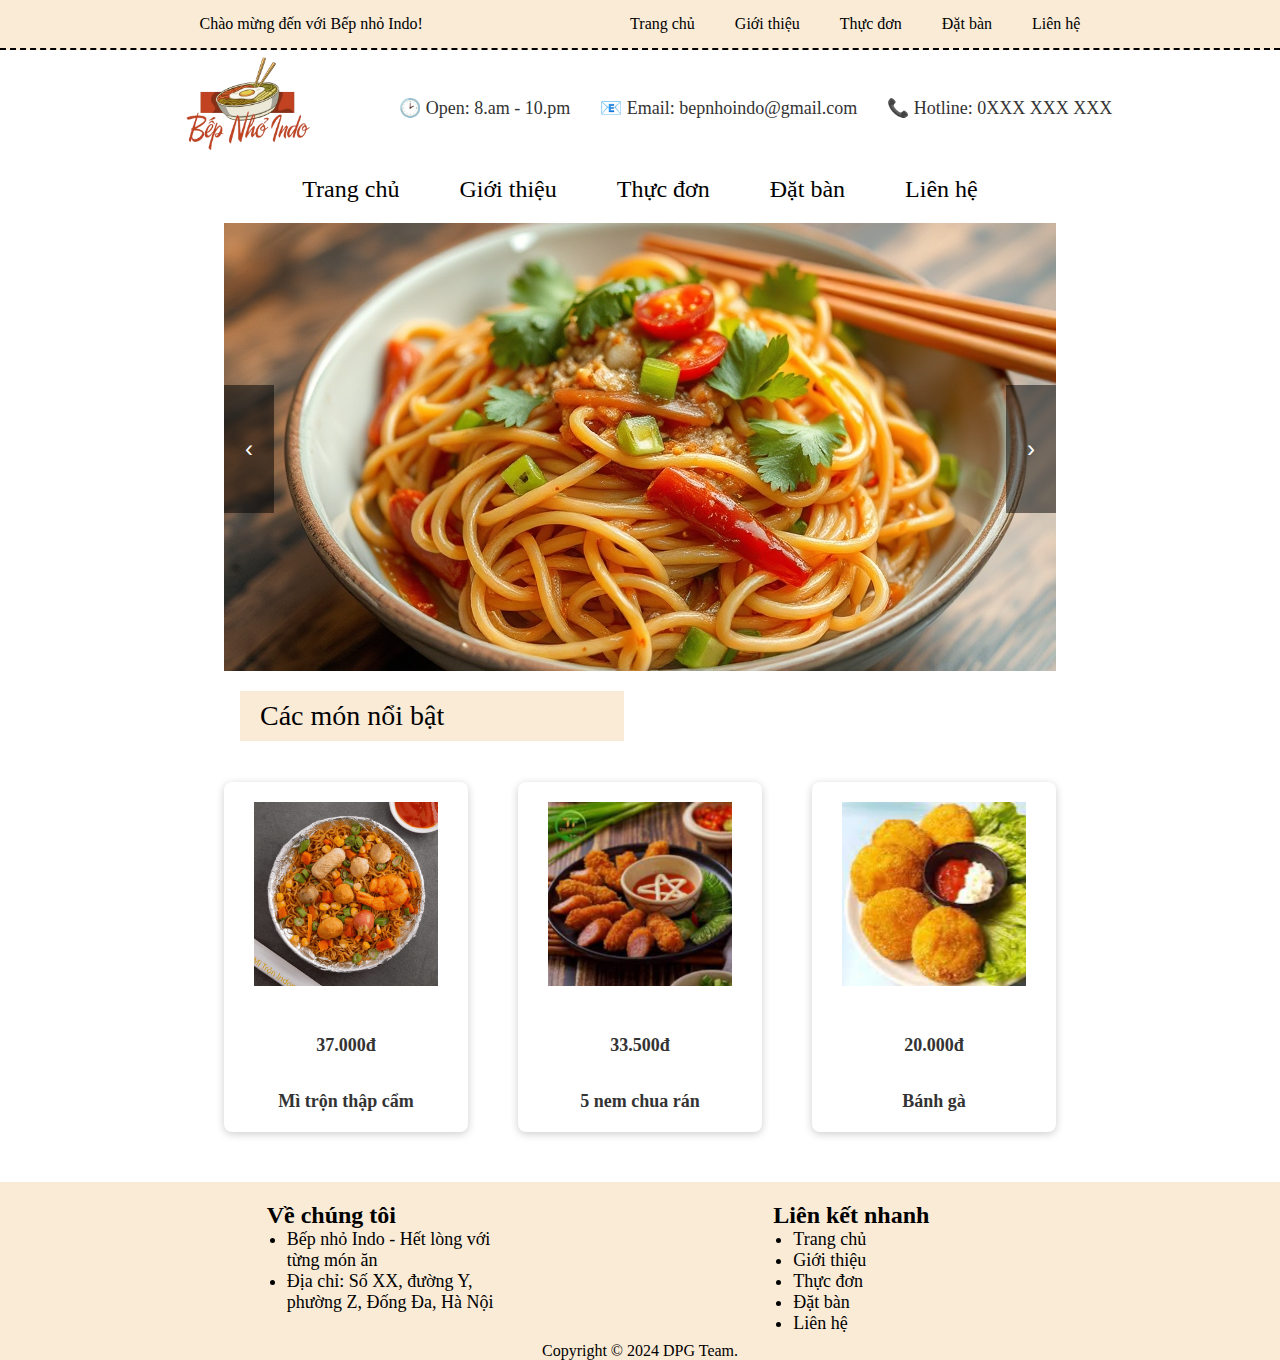
<file: index.html>
<!DOCTYPE html>
<html lang="en">
<head>
    <meta charset="UTF-8">
    <meta name="viewport" content="width=device-width, initial-scale=1.0">
    <meta name="description" content="Bếp nhỏ Indo - Nhà hàng mì trộn tại Hà Nội. Đặt bàn ngay để trải nghiệm ẩm thực độc đáo tại Bếp nhỏ Indo.">
    <meta name="keywords" content="Bếp nhỏ Indo, nhà hàng Hà Nội, đặt bàn, món ăn ngon, mì trộn, nem chua rán, bánh gà">
    <title>Trang chủ - Bếp nhỏ Indo</title>
    <link rel="stylesheet" href="./css/header-footer.css">
    <link rel="stylesheet" href="./css/home.css">
</head>
<body>
    <header>
        <div class="head-bar">
            <div class="welcome-word">
                <span>Chào mừng đến với Bếp nhỏ Indo!</span>
                
            </div>
            <ul class="head-bar-menu">
                <li><a href="../index.html">Trang chủ</a></li>
                <li><a href="./html/about-us.html">Giới thiệu</a></li>
                <li><a href="./html/menu.html">Thực đơn</a></li>
                <li><a href="./html/reserve.html">Đặt bàn</a></li>
                <li><a href="./html/contact.html">Liên hệ</a></li>
            </ul>
        </div>
        <div class="head-info">
            <img src="./images/logo.png">
            <div>
                <p><span>&#x1F551;</span> Open: 8.am - 10.pm</p>
                <p><span>&#x1F4E7;</span> Email: bepnhoindo@gmail.com</p>
                <p><span>&#x1F4DE;</span> Hotline: 0XXX XXX XXX</p></div>
            </div>
        <div class="nav-bar">
            <ul>
                <li><a href="./index.html">Trang chủ</a></li>
                <li><a href="./html/about-us.html">Giới thiệu</a></li>
                <li><a href="./html/menu.html">Thực đơn</a></li>
                <li><a href="./html/reserve.html">Đặt bàn</a></li>
                <li><a href="./html/contact.html">Liên hệ</a></li>
            </ul>
        </div>
    </header>

    <main>
        <div class="container">
            <img src="./images/mitron.png" class="img">
            <img src="./images/mitron1.png" class="img hidden">
            <img src="./images/mitron2.png" class="img hidden">
            <button class="arrow left" onclick="prev()">&#8249;</button>
            <button class="arrow right" onclick="next()">&#8250;</button>
        </div>
        <div class="popular">
            <p>Các món nổi bật</p>
        </div>
        <div class="product-grid">
            <div class="product-card">
                <img src="./images/IMG_8114.PNG" alt="Product Image">
                <p>37.000đ</p>
                <p>Mì trộn thập cẩm</p>
            </div>
            <div class="product-card">
                <img src="./images/IMG_8399.JPG" alt="Product Image">
                <p>33.500đ</p>
                <p>5 nem chua rán</p>
            </div>
            <div class="product-card">
                <img src="./images/IMG_8401.JPG" alt="Product Image">
                <p>20.000đ</p>
                <p>Bánh gà</p>
            </div>
        </div>
    </main>

    <footer>
        <div class="footer-infor">
            <ul>
                <p>Về chúng tôi</p>
                <li>Bếp nhỏ Indo - Hết lòng với từng món ăn</li>
                <li>Địa chỉ: Số XX, đường Y, phường Z, Đống Đa, Hà Nội</li>
            </ul>
            <ul>
                <p>Liên kết nhanh</p>
                <li><a href="./index.html">Trang chủ</a></li>
                <li><a href="./html/about-us.html">Giới thiệu</a></li>
                <li><a href="./html/menu.html">Thực đơn</a></li>
                <li><a href="./html/reserve.html">Đặt bàn</a></li>
                <li><a href="./html/contact.html">Liên hệ</a></li>
            </ul>
        </div>
        <div class="copyright">
            <p>Copyright &copy; 2024 DPG Team.</p>
        </div>
    </footer>
    <script src="./js/home.js"></script>
</body>
</html>
</file>
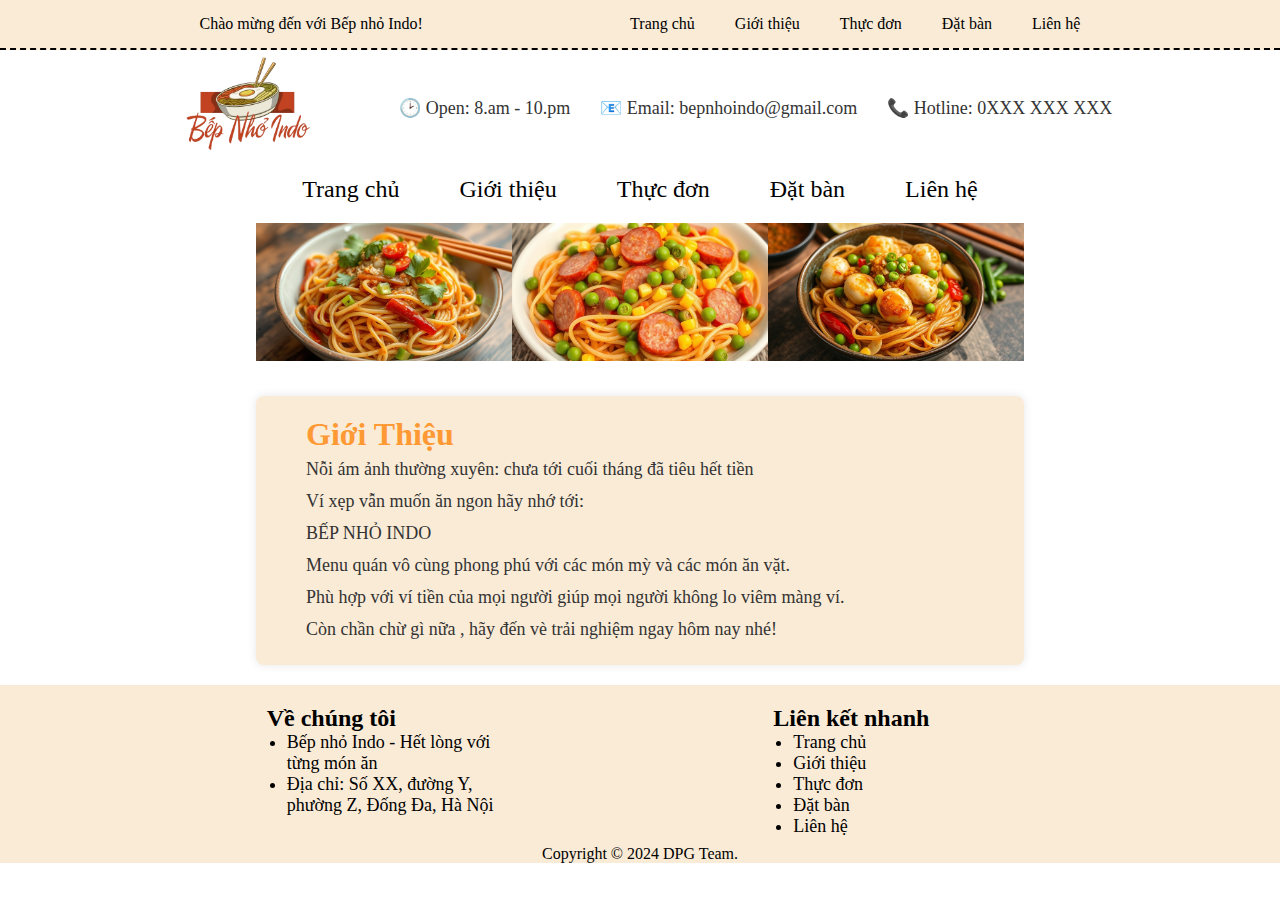
<file: html/about-us.html>
<!DOCTYPE html>
<html lang="en">
<head>
    <meta charset="UTF-8">
    <meta name="viewport" content="width=device-width, initial-scale=1.0">
    <title>Giới thiệu - Bếp nhỏ Indo</title>
    <link rel="stylesheet" href="../css/header-footer.css">
    <link rel="stylesheet" href="../css/aboutus.css">
</head>
<body>
    <header>
        <div class="head-bar">
            <div class="welcome-word">
                <span>Chào mừng đến với Bếp nhỏ Indo!</span>
                
            </div>
            <ul class="head-bar-menu">
                <li><a href="../index.html">Trang chủ</a></li>
                <li><a href="../html/about-us.html">Giới thiệu</a></li>
                <li><a href="../html/menu.html">Thực đơn</a></li>
                <li><a href="../html/reserve.html">Đặt bàn</a></li>
                <li><a href="../html/contact.html">Liên hệ</a></li>
            </ul>
        </div>
        <div class="head-info">
            <img src="../images/logo.png">
            <div>
                <p><span>&#x1F551;</span> Open: 8.am - 10.pm</p>
                <p><span>&#x1F4E7;</span> Email: bepnhoindo@gmail.com</p>
                <p><span>&#x1F4DE;</span> Hotline: 0XXX XXX XXX</p></div>
            </div>
        </div>
        <div class="nav-bar">
            <ul>
                <li><a href="../index.html">Trang chủ</a></li>
                <li><a href="../html/about-us.html">Giới thiệu</a></li>
                <li><a href="../html/menu.html">Thực đơn</a></li>
                <li><a href="../html/reserve.html">Đặt bàn</a></li>
                <li><a href="../html/contact.html">Liên hệ</a></li>
            </ul>
        </div>
    </header>

    <main>
        <div class="container">
            <img src="../images/mitron.png">
            <img src="../images/mitron1.png">
            <img src="../images/mitron2.png">
        </div>
        <div class="content">
            <h2>Giới Thiệu</h2>
            <p>Nỗi ám ảnh thường xuyên: chưa tới cuối tháng đã tiêu hết tiền </p>
            <p>Ví xẹp vẫn muốn ăn ngon hãy nhớ tới: </p>
            <p>BẾP NHỎ INDO </p>
            <p>Menu quán vô cùng phong phú với các món mỳ và các món ăn vặt.</p>
            <p>Phù hợp với ví tiền của mọi người giúp mọi người không lo viêm màng ví.</p>
            <p>Còn chần chừ gì nữa , hãy đến vè trải nghiệm ngay hôm nay nhé! </p>
        </div>
    </main>

    <footer>
        <div class="footer-infor">
            <ul>
                <p>Về chúng tôi</p>
                <li>Bếp nhỏ Indo - Hết lòng với từng món ăn</li>
                <li>Địa chỉ: Số XX, đường Y, phường Z, Đống Đa, Hà Nội</li>
            </ul>
            <ul>
                <p>Liên kết nhanh</p>
                <li><a href="../index.html">Trang chủ</a></li>
                <li><a href="../html/about-us.html">Giới thiệu</a></li>
                <li><a href="../html/menu.html">Thực đơn</a></li>
                <li><a href="../html/reserve.html">Đặt bàn</a></li>
                <li><a href="../html/contact.html">Liên hệ</a></li>
            </ul>
        </div>
        <div class="copyright">
            <p>Copyright &copy; 2024 DPG Team.</p>
        </div>
    </footer>
</body>
</html>
</file>
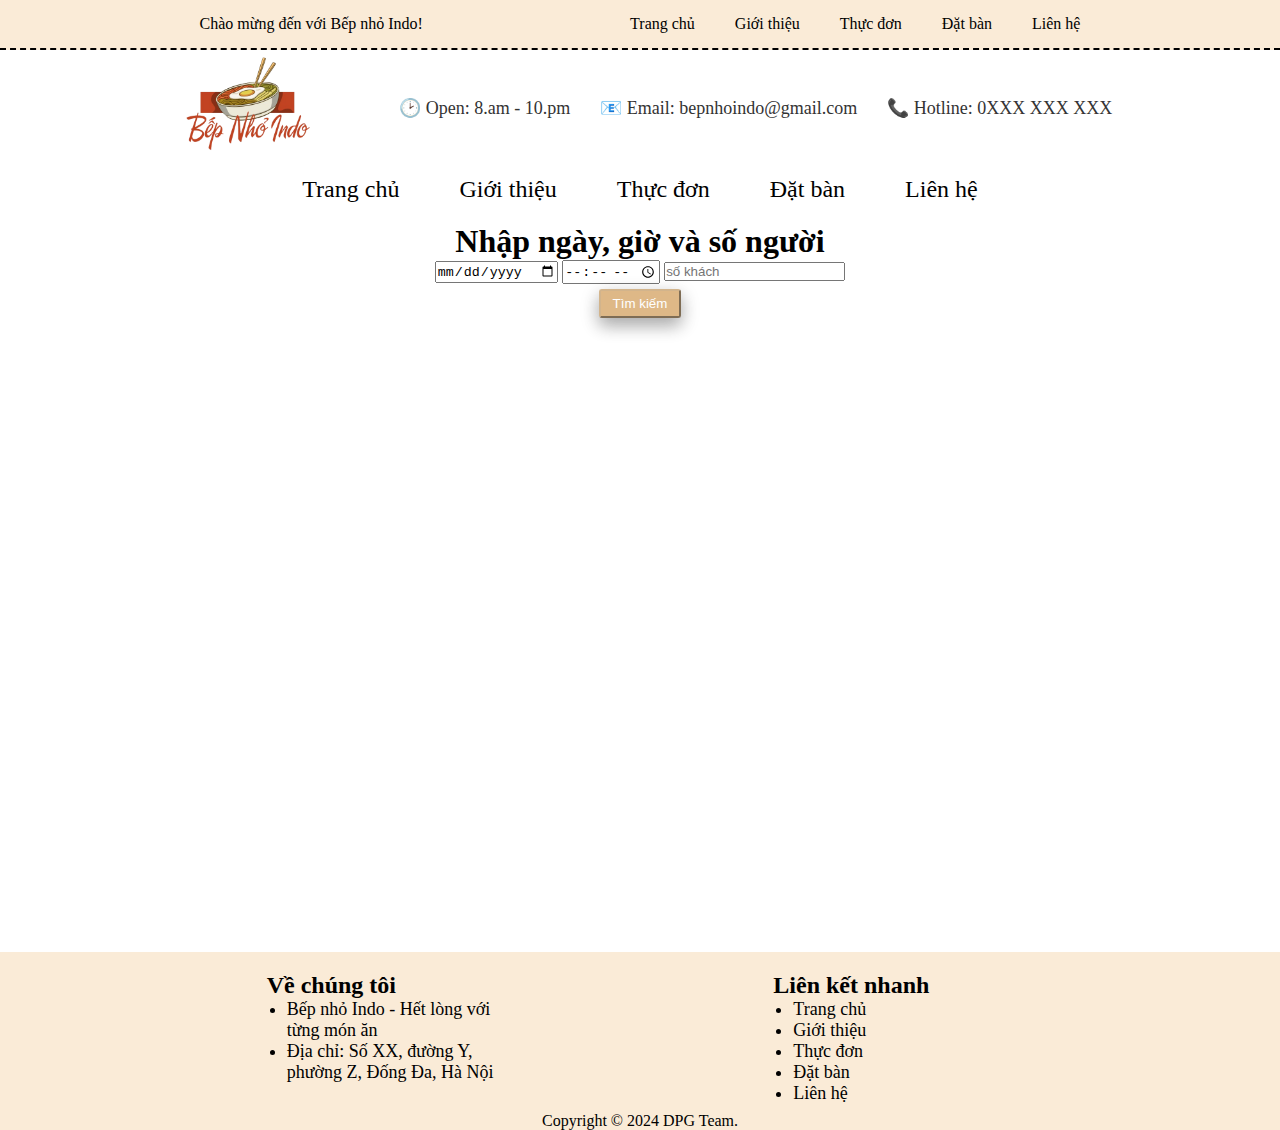
<file: html/reserve.html>
<!DOCTYPE html>
<html lang="en">

<head>
    <meta charset="UTF-8">
    <meta name="viewport" content="width=device-width, initial-scale=1.0">
    <title>Đặt bàn - Bếp nhỏ Indo</title>
    <link rel="stylesheet" href="../css/header-footer.css">
    <link rel="stylesheet" href="../css/reserve.css">
    <script src="../js/reserve.js"></script>
</head>

<body>
    <header>
        <div class="head-bar">
            <div class="welcome-word">
                <span>Chào mừng đến với Bếp nhỏ Indo!</span>

            </div>
            <ul class="head-bar-menu">
                <li><a href="../index.html">Trang chủ</a></li>
                <li><a href="../html/about-us.html">Giới thiệu</a></li>
                <li><a href="../html/menu.html">Thực đơn</a></li>
                <li><a href="../html/reserve.html">Đặt bàn</a></li>
                <li><a href="../html/contact.html">Liên hệ</a></li>
            </ul>
        </div>
        <div class="head-info">
            <img src="../images/logo.png" alt="">
            <div>
                <p><span>&#x1F551;</span> Open: 8.am - 10.pm</p>
                <p><span>&#x1F4E7;</span> Email: bepnhoindo@gmail.com</p>
                <p><span>&#x1F4DE;</span> Hotline: 0XXX XXX XXX</p>
            </div>
        </div>
        </div>
        <div class="nav-bar">
            <ul>
                <li><a href="../index.html">Trang chủ</a></li>
                <li><a href="../html/about-us.html">Giới thiệu</a></li>
                <li><a href="../html/menu.html">Thực đơn</a></li>
                <li><a href="../html/reserve.html">Đặt bàn</a></li>
                <li><a href="../html/contact.html">Liên hệ</a></li>
            </ul>
        </div>
    </header>

    <main>
        <section class="pick">
            <h1 id="pick">Nhập ngày, giờ và số người</h1>
            <form action="">
                <input type="date" id="dateInput">
                <input type="time" id="timeInput">
                <input list="number" id="accommodationInput" placeholder="số khách" >
                <datalist id="number">
                    <option value="1"></option>
                    <option value="2"></option>
                    <option value="4"></option>
                    <option value="8"></option>
                </datalist>
            </form>
            <button id="searchingButton">Tìm kiếm</button><br>
            <button class="resetButton" id="resetButton">Đặt lại</button>
        </section>
        <section>
            <table id="reservationTable">
                <thead>
                    <tr>
                        <th>Bàn</th>
                        <th>Thời Gian</th>
                        <th>Ngày </th>
                        <th>Số người</th>
                        <th>Tình trạng</th>
                        <th></th>
                    </tr>
                </thead>

                <tr>
                    <td>1</td>
                    <td class="time-cell"></td>
                    <td class="date-cell"></td>
                    <td class="accommodation-cell"></td>
                    <td class="green">Còn bàn</td>
                    <td><button onclick="popupFn()">Đặt bàn</button></td>
                </tr>
                <tr>
                    <td>2</td>
                    <td class="time-cell">
                    <td class="date-cell"></td>
                    <td class="accommodation-cell"></td>
                    <td class="green">Còn bàn</td>
                    <td><button onclick="popupFn()">Đặt bàn</button></td>
                </tr>
                <tr>
                    <td>3</td>
                    <td class="time-cell">
                    <td class="date-cell"></td>
                    <td class="accommodation-cell"></td>
                    <td class="green">Còn bàn</td>
                    <td><button onclick="popupFn()">Đặt bàn</button></td>
                </tr>
                <tr>
                    <td>4</td>
                    <td class="time-cell">
                    <td class="date-cell"></td>
                    <td class="accommodation-cell"></td>
                    <td class="green">Còn bàn</td>
                    <td><button onclick="popupFn()"> Đặt bàn</button></td>
                </tr>
                <tr>
                    <td>5</td>
                    <td class="time-cell">
                    <td class="date-cell"></td>
                    <td class="accommodation-cell"></td>
                    <td class="green">Còn bàn</td>
                    <td><button onclick="popupFn()"> Đặt bàn</button></td>
                </tr>
                <tr>
                    <td>6</td>
                    <td class="time-cell">
                    <td class="date-cell"></td>
                    <td class="accommodation-cell"></td>
                    <td class="green">Còn bàn</td>
                    <td><button onclick="popupFn()"> Đặt bàn</button></td>
                </tr>
                <tr>
                    <td>7</td>
                    <td class="time-cell">
                    <td class="date-cell"></td>
                    <td class="accommodation-cell"></td>
                    <td class="green">Còn bàn</td>
                    <td><button onclick="popupFn()"> Đặt bàn</button></td>
                </tr>
                <tr>
                    <td>8</td>
                    <td class="time-cell">
                    <td class="date-cell"></td>
                    <td class="accommodation-cell"></td>
                    <td class="green">Còn bàn</td>
                    <td><button onclick="popupFn()"> Đặt bàn</button></td>
                </tr>
                <tr>
                    <td>9</td>
                    <td class="time-cell">
                    <td class="date-cell"></td>
                    <td class="accommodation-cell"></td>
                    <td class="green">Còn bàn</td>
                    <td><button onclick="popupFn()"> Đặt bàn</button></td>
                </tr>
                <tr>
                    <td>10</td>
                    <td class="time-cell">
                    <td class="date-cell"></td>
                    <td class="accommodation-cell"></td>
                    <td class="green">Còn bàn</td>
                    <td><button onclick="popupFn()"> Đặt bàn</button></td>
                </tr>

                <div id="overlay"></div>
                <div id="popupDialog">
                    <p class="size26">Chào mừng đến với Bếp nhỏ Indo</p>
                    <form name="frmAccount">
                        <div class="text-bar">
                            <input type="text" id="ipname" placeholder="Họ tên khách hàng...">
                        </div>
                        <div class="text-bar">
                            <input type="text" id="ipcontact" placeholder="Số điện thoại/E-mail...">
                        </div>
                        <div class="note-bar">
                            <textarea name="" id="ipnote" placeholder=" Ghi chú... "></textarea>
                        </div>
                    </form>
                    <div class="popupimg"><img src="../images/logo.png" alt=""></div>
                    <div class="button"><button onclick="validform(frmAccount)">Đặt bàn</button></div>
                    <div class="button"><button class="resetButton" onclick="closeFn()">Hủy</button></div>
                </div>


                <div id="overlay2"></div>
                <div id="popupDialog2">
                    <p class="size26">Bạn đã đặt bàn thành công</p>
                    <div>
                        <div id="opname">Tên khách hàng</div>
                        <div id="opcontact">Liên hệ</div>
                        <div id="opnote">Ghi chú</div>
                    </div>
                    <div class="button"><button class="resetButton" onclick="closeFn()">Hủy</button></div>
                </div>
            </table>
        </section>

    </main>


    <footer>
        <div class="footer-infor">
            <ul>
                <p>Về chúng tôi</p>
                <li>Bếp nhỏ Indo - Hết lòng với từng món ăn</li>
                <li>Địa chỉ: Số XX, đường Y, phường Z, Đống Đa, Hà Nội</li>
            </ul>
            <ul>
                <p>Liên kết nhanh</p>
                <li><a href="../index.html">Trang chủ</a></li>
                <li><a href="../html/about-us.html">Giới thiệu</a></li>
                <li><a href="../html/menu.html">Thực đơn</a></li>
                <li><a href="../html/reserve.html">Đặt bàn</a></li>
                <li><a href="../html/contact.html">Liên hệ</a></li>
            </ul>
        </div>
        <div class="copyright">
            <p>Copyright &copy; 2024 DPG Team.</p>
        </div>
    </footer>

</body>

</html>
</file>
<file: css/header-footer.css>
*{
    margin: 0;
    padding: 0;
    box-sizing: border-box;
}

body{
    height: 100%;
    display: flex;
    background-color: #fff;
    flex-direction: column;
    font-family: Cambria, Cochin, Georgia, Times, 'Times New Roman', serif;
}

.head-bar{
    padding: 0 96px;
    display: flex;
    height: 50px;
    text-align: center;
    font-size: 16px;
    background-color: antiquewhite;
    border-bottom: 2px dashed black;
    align-items: center;
    justify-content: space-around;
}

.welcome-word{
    display: flex;
    margin: 10px 0 10px 0;
}

.head-bar-menu{
    list-style: none;
    display: flex;
    gap: 40px;
}

.head-bar-menu ul{
    list-style: none;
}

.head-bar-menu ul li{
    display: inline-block;
    margin: 0 20px 0 20px;
}

a{
    text-decoration: none;
    color: black;
}

a:hover{
    color: chocolate;
}

.head-info{
    padding: 0 96px;
    display: flex;
    height: 96px;
    font-size: 18px;
    padding: 0 96px;
    margin-top: 10px;
    align-items: center;
    justify-content: space-evenly;
}

.head-info p{
    margin: 0;
    color: #333;
}

.head-info img{
    width: 160px;
    height: 160px;
}

.head-info div{
    display: flex;
    flex-direction: row;
    gap: 30px;
}

.nav-bar{
    font-size: 24px;
    padding: 20px 0 20px 0;
    display: flex;
    align-items: center;
    justify-content: center;
    gap: 20px;
}

.nav-bar ul{
    display: flex;
    padding: 0;
    margin: 0;
    gap: 20px;
    list-style: none;
}

.nav-bar ul li{
    margin: 0 40px 0 40px;
    display: inline-block;
    margin: 0 20px 0 20px;
}

footer{
    background-color: antiquewhite;
}

.footer-infor{
    font-size: 24px;
    color: black;
    display: flex;
    text-align: left;
    align-items: flex-start;
    justify-content: space-evenly;
    width: 100%;
    height: 160px;
}

.footer-infor ul{
    width: 240px;
    padding: 0;
}

.footer-infor ul p{
    padding-top: 20px;
    font-weight: bold;
    margin: 0;
}

.footer-infor ul li{
    font-size: 18px;
    margin-left: 20px;
}

footer .copyright{
    font-size: 16px;
    color: black;
    display: flex;
    justify-content: space-around;
    width: 100%;
}
</file>
<file: css/home.css>
.hidden{
    display: none;
}

.container{
    position: relative;
    margin: auto;
    width: 65%;
}

.container .img{
    width: 100%;
    margin: auto;
}

.arrow {
    position: absolute;
    top: 50%;
    transform: translateY(-50%);
    padding: 10px;
    background-color: rgba(0, 0, 0, 0.5);
    color: white;
    border: none;
    cursor: pointer;
    font-size: 24px;
    width: 50px;
    height: 128px;
    display: flex;
    align-items: center;
    justify-content: center;
}

.arrow.left {
    left: 0;
}

.arrow.right {
    right: 0;
}

.arrow:hover {
    background-color: rgba(0, 0, 0, 0.7);
}

.popular{
    padding: 16px;
    margin-left: 17.5%;
    margin-right: 50%;
}

.popular p{
    font-size: 28px;
    background-color: antiquewhite;
    height: 50px;
    display: flex;
    align-items: center;
    padding-left: 20px;
}

.product-grid {
    margin: 25px 17.5% 50px 17.5%;
    display: grid;
    grid-template-columns: repeat(3, 1fr);
    grid-gap: 50px;
}

.product-card {
    background-color: #fff;
    padding: 20px;
    text-align: center;
    box-shadow: 0px 2px 8px rgba(0, 0, 0, 0.2);
    border-radius: 8px; 
    display: flex;
    flex-direction: column; 
    align-items: center; 
    justify-content: space-between; 
    height: 350px; 
}

.product-card img {
    width: 90%; 
    height: auto; 
    max-height: 200px; 
    object-fit: cover; 
    margin-bottom: 15px; 
}

.product-card p {
    margin-top: 15px; 
    font-weight: bold; 
    color: #333; 
    font-size: 18px; 
}
</file>
<file: css/aboutus.css>
main .content {
    padding: 20px 50px 20px 50px;
    background-color: antiquewhite;
    margin: 20px auto;
    max-width: 60%;
    border-radius: 8px;
    box-shadow: 0px 0px 10px rgba(0, 0, 0, 0.1);
}

main h2 {
    color: #ff9933;
    font-size: 32px;
    text-align: left;
}

main p {
    line-height: 32px;
    color: #333;
    font-size: 18px;
}

.container{
    display: flex;
    justify-content: center;
    position: relative;
    margin: auto;
    width: 20%;
    padding-bottom: 15px;
}

.container img{
    width: 100%;
    margin: auto;
}
</file>
<file: css/reserve.css>
form {
    margin-bottom: 5px;
}

.pick {
    text-align: center;
}

table {
    border: 1px solid rgba(234, 234, 234, 0.584);
    width: 80vw;
    margin-left: 10vw;
    border-collapse: collapse;
    height: 65vh;
    box-shadow: 0 8px 16px 0 rgba(0, 0, 0, 0.2), 0 6px 20px 0 rgba(0, 0, 0, 0.19);
}

#reservationTable {
    visibility: hidden;
    margin-bottom: 20px;
}

table th {
    background-color: #DEB887;
    color: white;
    padding: 7.5px;
}

td {
    text-align: center;
}

#resetButton {
    visibility: hidden;
}

button {
    text-align: center;
    background-color: #DEB887;
    color: #fff;
    padding: 5px 12px;
    border-radius: 3px;
    box-shadow: 0 8px 16px 0 rgba(0, 0, 0, 0.2), 0 6px 20px 0 rgba(0, 0, 0, 0.19);
    border-color: #D2B48C;
}

button:hover {
    color: rgb(173, 138, 138);
}

#popupDialog {
    display: none;
    position: fixed;
    top: 50%;
    left: 50%;
    transform: translate(-50%, -50%);
    padding: 20px;
    background-color: #fff;
    border: 1px solid #ccc;
    box-shadow: 0 4px 8px rgba(0, 0, 0, 0.1);
    z-index: 1000;

    button {
        text-align: center;
    }
}

#overlay {
    display: none;
    position: fixed;
    top: 0;
    left: 0;
    width: 100%;
    height: 100%;
    background: rgba(0, 0, 0, 0.5);
    z-index: 999;
}

#popupDialog2 {
    display: none;
    position: fixed;
    top: 50%;
    left: 50%;
    transform: translate(-50%, -50%);
    padding: 20px;
    background-color: #fff;
    border: 1px solid #ccc;
    box-shadow: 0 4px 8px rgba(0, 0, 0, 0.1);
    z-index: 1000;

    button {
        text-align: center;
    }
}

#overlay2 {
    display: none;
    position: fixed;
    top: 0;
    left: 0;
    width: 100%;
    height: 100%;
    background: rgba(117, 136, 197, 0.5);
    z-index: 999;
}

.popupimg {
    position: absolute;
    top: 60px;
    right: 0;
}

img {
    height: 150px;
}

.text-bar {
    margin-top: 10px;
}

.text-bar input {
    padding: 5px;
    border-radius: 4px;
    border: 1px solid #ccc;
    width: 224px;
    font-size: 16px;
}

.note-bar {
    margin-top: 10px;
    margin-bottom: 10px;
}

.note-bar input {
    padding: 20px;
    border-radius: 4px;
    border: 1px solid #ccc;
    width: 224px;
    font-size: 16px;
}

textarea {
    width: 224px;
    height: 7.5vh;
}

.button {
    margin-left: 30px;
    margin-top: 10px;
    display: inline;
}

.resetButton {
    background-color: red;
}

.green {
    color: #DEB887;
}

.size26 {
    font-size: 26px;
}

@media screen and (max-width : 700px) {
    .popupimg {
        display: none;
    }

    #popupDialog {
        text-align: center;
    }
}
</file>
